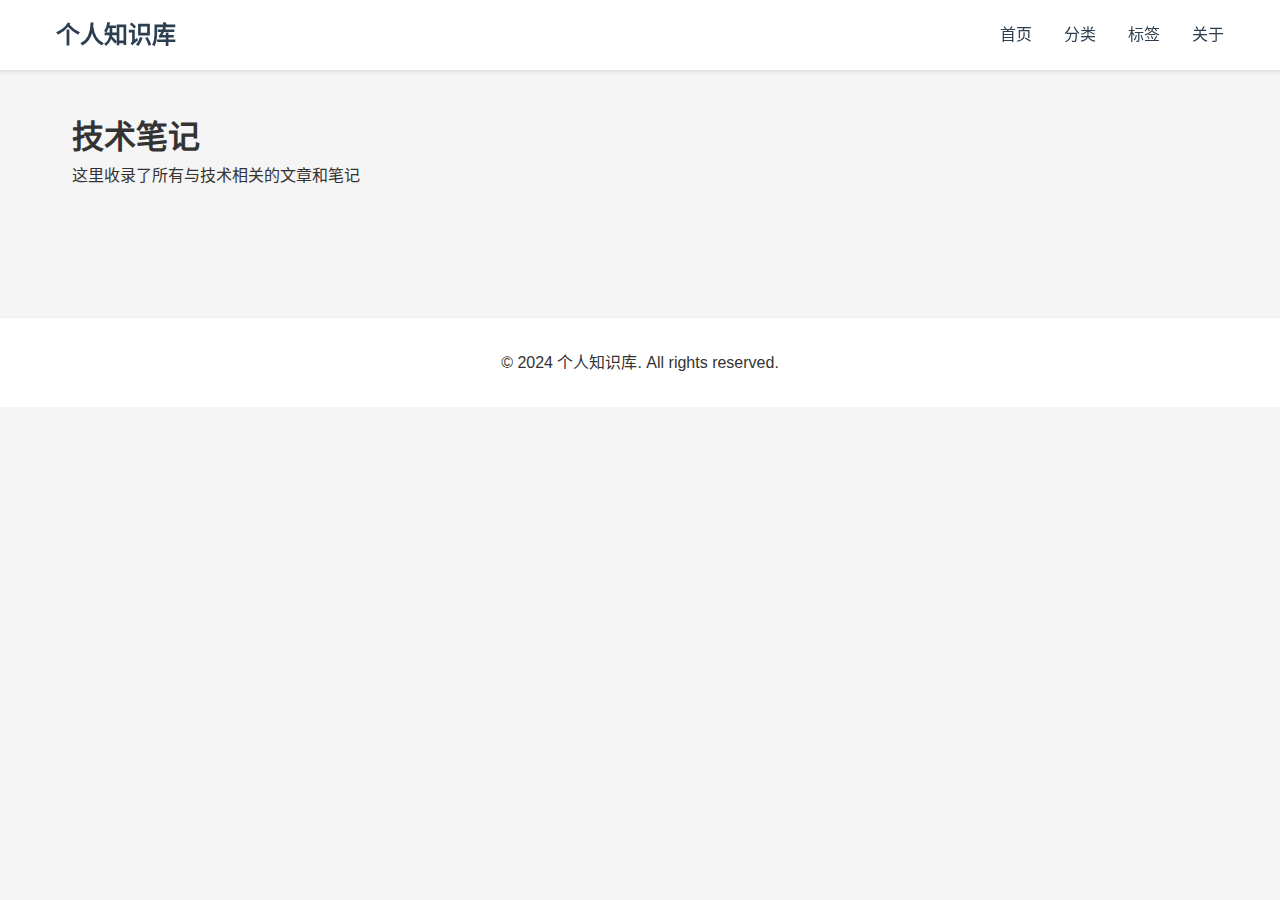
<file: categories/tech.html>
<!DOCTYPE html>
<html lang="zh-CN">
<head>
    <meta charset="UTF-8">
    <meta name="viewport" content="width=device-width, initial-scale=1.0">
    <meta name="description" content="技术笔记总览 - 个人知识库">
    <title>技术笔记 - 个人知识库</title>
    <link rel="stylesheet" href="../assets/styles.css">
</head>
<body>
    <header class="header">
        <nav class="nav-container">
            <div class="logo">个人知识库</div>
            <ul class="nav-links">
                <li><a href="../index.html">首页</a></li>
                <li><a href="../index.html#categories">分类</a></li>
                <li><a href="../index.html#tags">标签</a></li>
                <li><a href="../index.html#about">关于</a></li>
            </ul>
        </nav>
    </header>

    <main class="main-content">
        <section class="category-header">
            <h1>技术笔记</h1>
            <p>这里收录了所有与技术相关的文章和笔记</p>
        </section>

        <section class="posts-list">
            <div class="post-grid">
                <!-- 文章列表将通过 JavaScript 动态加载 -->
            </div>
        </section>
    </main>

    <footer class="footer">
        <p>&copy; 2024 个人知识库. All rights reserved.</p>
    </footer>

    <script>
        // 这里可以添加加载文章列表的 JavaScript 代码
        document.addEventListener('DOMContentLoaded', function() {
            // 后续可以添加动态加载文章的功能
        });
    </script>
</body>
</html>
</file>
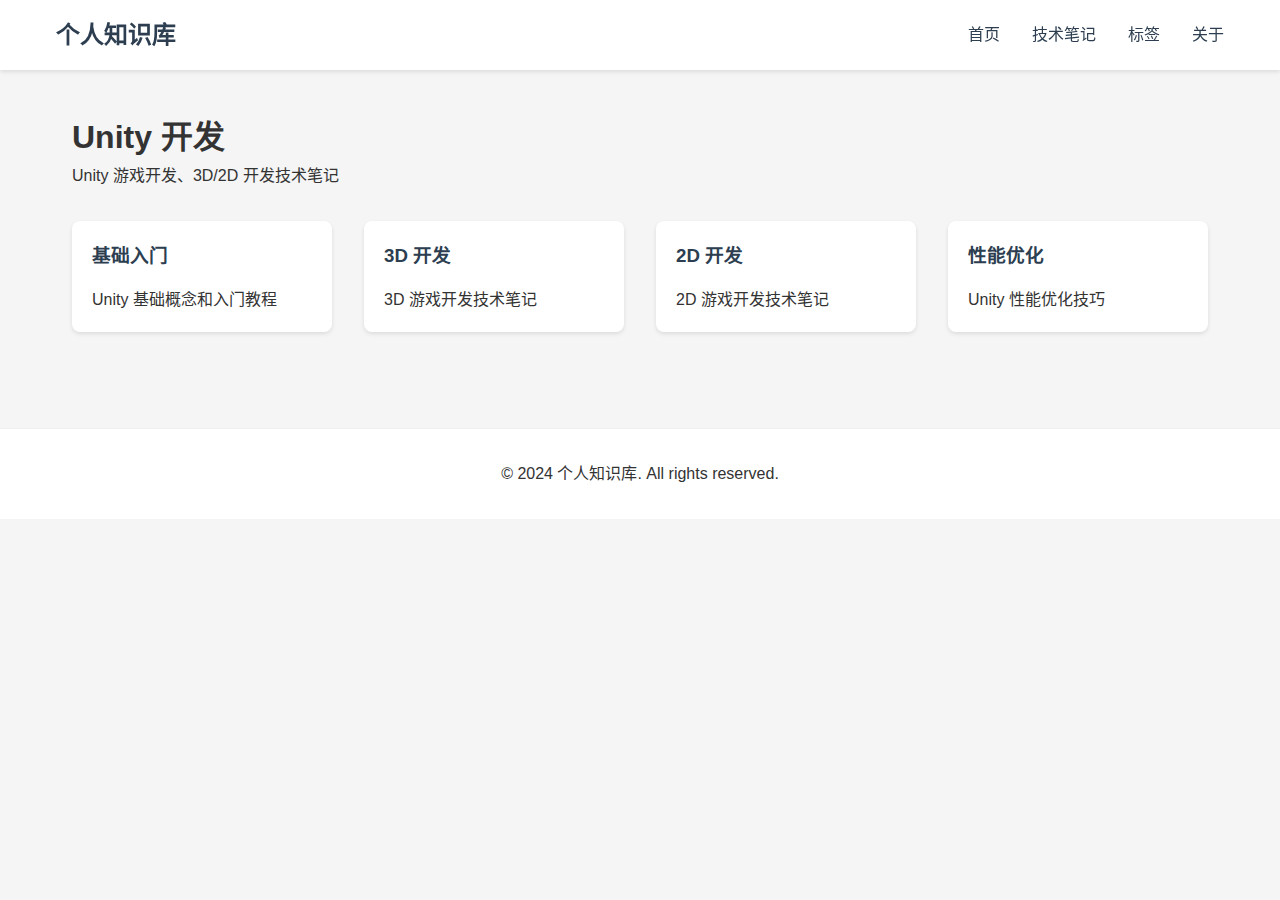
<file: categories/tech/unity.html>
<!DOCTYPE html>
<html lang="zh-CN">
<head>
    <meta charset="UTF-8">
    <meta name="viewport" content="width=device-width, initial-scale=1.0">
    <meta name="description" content="Unity 开发技术笔记 - 个人知识库">
    <title>Unity 开发 - 个人知识库</title>
    <link rel="stylesheet" href="../../assets/styles.css">
</head>
<body>
    <header class="header">
        <nav class="nav-container">
            <div class="logo">个人知识库</div>
            <ul class="nav-links">
                <li><a href="../../index.html">首页</a></li>
                <li><a href="../tech.html">技术笔记</a></li>
                <li><a href="../../index.html#tags">标签</a></li>
                <li><a href="../../index.html#about">关于</a></li>
            </ul>
        </nav>
    </header>

    <main class="main-content">
        <section class="category-header">
            <h1>Unity 开发</h1>
            <p>Unity 游戏开发、3D/2D 开发技术笔记</p>
        </section>

        <section class="subcategories">
            <div class="category-grid">
                <div class="category-card">
                    <a href="#" class="category-link">
                        <h3>基础入门</h3>
                        <p>Unity 基础概念和入门教程</p>
                    </a>
                </div>
                <div class="category-card">
                    <a href="#" class="category-link">
                        <h3>3D 开发</h3>
                        <p>3D 游戏开发技术笔记</p>
                    </a>
                </div>
                <div class="category-card">
                    <a href="#" class="category-link">
                        <h3>2D 开发</h3>
                        <p>2D 游戏开发技术笔记</p>
                    </a>
                </div>
                <div class="category-card">
                    <a href="#" class="category-link">
                        <h3>性能优化</h3>
                        <p>Unity 性能优化技巧</p>
                    </a>
                </div>
            </div>
        </section>
    </main>

    <footer class="footer">
        <p>&copy; 2024 个人知识库. All rights reserved.</p>
    </footer>
</body>
</html>
</file>
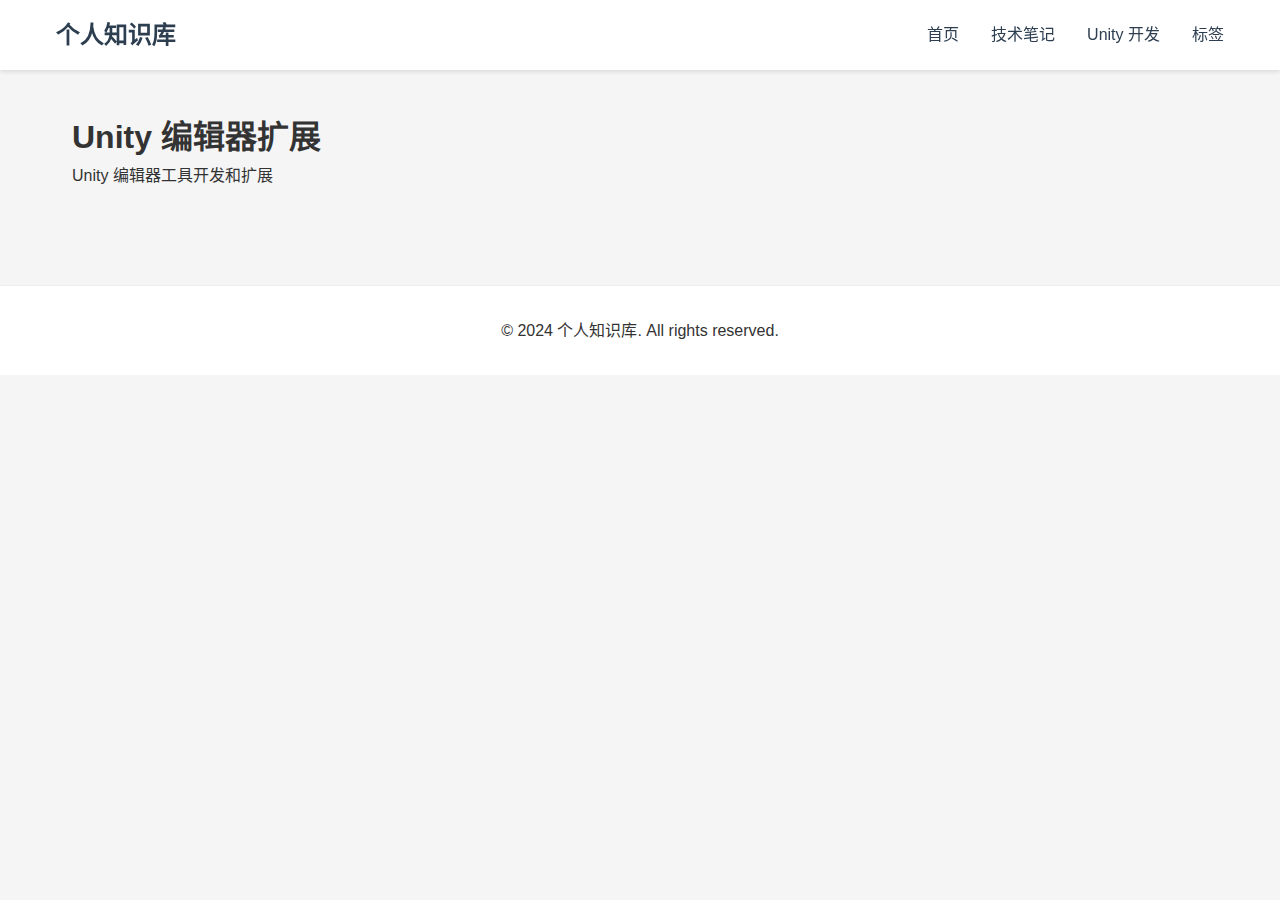
<file: categories/tech/unity/editor.html>
<!DOCTYPE html>
<html lang="zh-CN">
<head>
    <meta charset="UTF-8">
    <meta name="viewport" content="width=device-width, initial-scale=1.0">
    <meta name="description" content="Unity 编辑器扩展 - 个人知识库">
    <title>Unity 编辑器扩展 - 个人知识库</title>
    <link rel="stylesheet" href="../../../assets/styles.css">
</head>
<body>
    <header class="header">
        <nav class="nav-container">
            <div class="logo">个人知识库</div>
            <ul class="nav-links">
                <li><a href="../../../index.html">首页</a></li>
                <li><a href="../../tech.html">技术笔记</a></li>
                <li><a href="../unity.html">Unity 开发</a></li>
                <li><a href="../../../index.html#tags">标签</a></li>
            </ul>
        </nav>
    </header>

    <main class="main-content">
        <section class="category-header">
            <h1>Unity 编辑器扩展</h1>
            <p>Unity 编辑器工具开发和扩展</p>
        </section>

        <section class="content">
            <!-- 这里可以添加文章列表或具体内容 -->
        </section>
    </main>

    <footer class="footer">
        <p>&copy; 2024 个人知识库. All rights reserved.</p>
    </footer>

    <script src="../../../assets/js/main.js"></script>
</body>
</html>
</file>
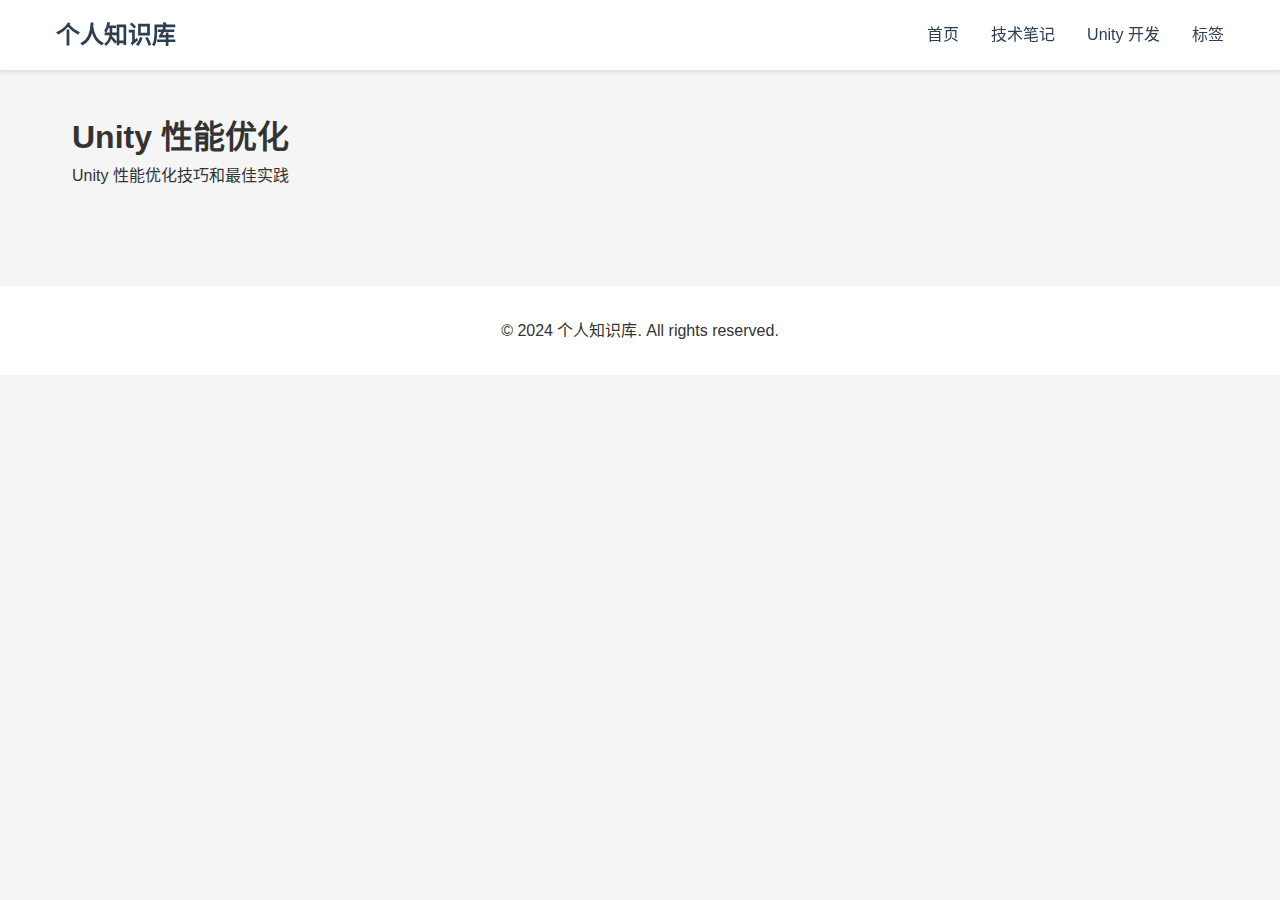
<file: categories/tech/unity/performance.html>
<!DOCTYPE html>
<html lang="zh-CN">
<head>
    <meta charset="UTF-8">
    <meta name="viewport" content="width=device-width, initial-scale=1.0">
    <meta name="description" content="Unity 性能优化 - 个人知识库">
    <title>Unity 性能优化 - 个人知识库</title>
    <link rel="stylesheet" href="../../../assets/styles.css">
</head>
<body>
    <header class="header">
        <nav class="nav-container">
            <div class="logo">个人知识库</div>
            <ul class="nav-links">
                <li><a href="../../../index.html">首页</a></li>
                <li><a href="../../tech.html">技术笔记</a></li>
                <li><a href="../unity.html">Unity 开发</a></li>
                <li><a href="../../../index.html#tags">标签</a></li>
            </ul>
        </nav>
    </header>

    <main class="main-content">
        <section class="category-header">
            <h1>Unity 性能优化</h1>
            <p>Unity 性能优化技巧和最佳实践</p>
        </section>

        <section class="content">
            <!-- 这里可以添加文章列表或具体内容 -->
        </section>
    </main>

    <footer class="footer">
        <p>&copy; 2024 个人知识库. All rights reserved.</p>
    </footer>

    <script src="../../../assets/js/main.js"></script>
</body>
</html>
</file>
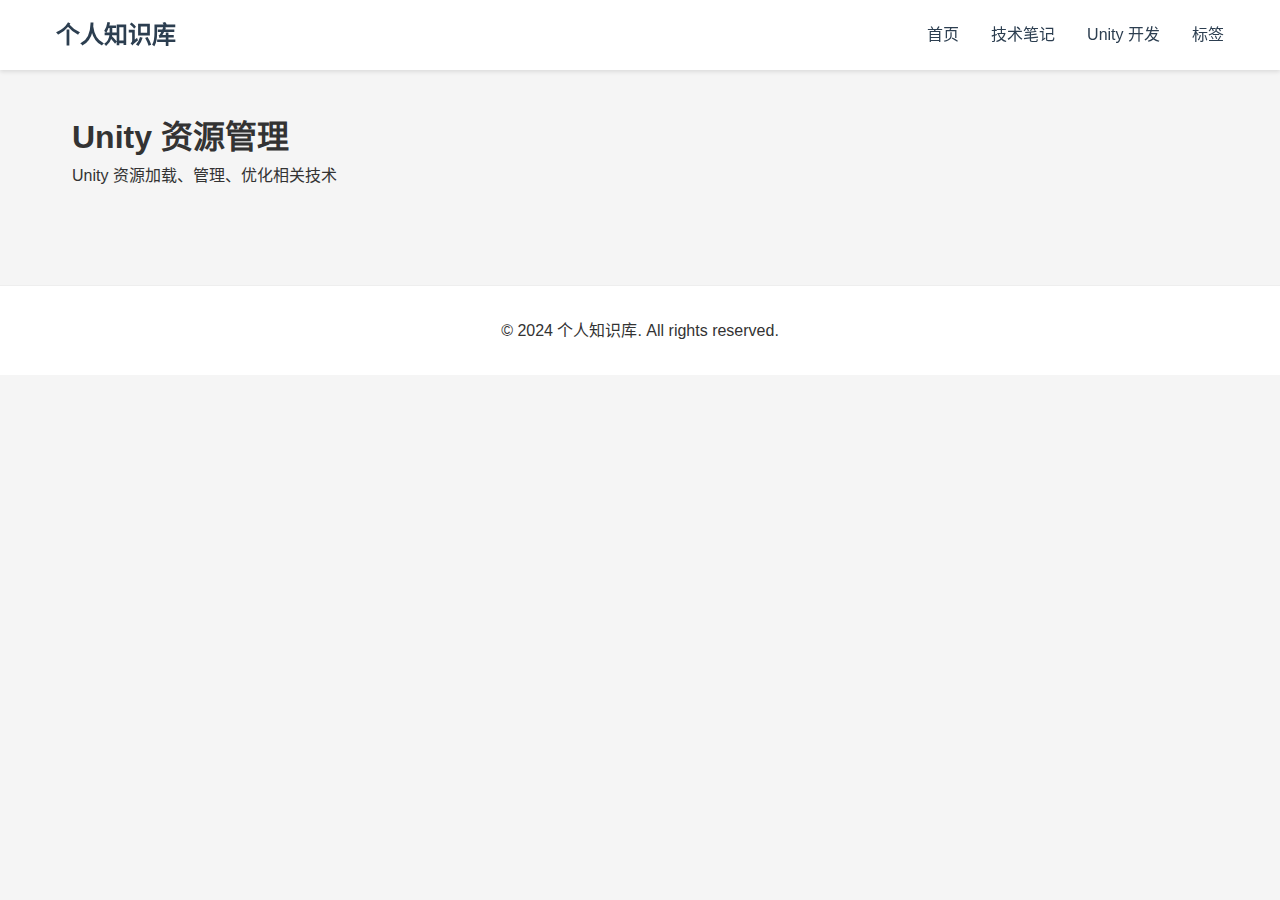
<file: categories/tech/unity/resource.html>
<!DOCTYPE html>
<html lang="zh-CN">
<head>
    <meta charset="UTF-8">
    <meta name="viewport" content="width=device-width, initial-scale=1.0">
    <meta name="description" content="Unity 资源管理 - 个人知识库">
    <title>Unity 资源管理 - 个人知识库</title>
    <link rel="stylesheet" href="../../../assets/styles.css">
</head>
<body>
    <header class="header">
        <nav class="nav-container">
            <div class="logo">个人知识库</div>
            <ul class="nav-links">
                <li><a href="../../../index.html">首页</a></li>
                <li><a href="../../tech.html">技术笔记</a></li>
                <li><a href="../unity.html">Unity 开发</a></li>
                <li><a href="../../../index.html#tags">标签</a></li>
            </ul>
        </nav>
    </header>

    <main class="main-content">
        <section class="category-header">
            <h1>Unity 资源管理</h1>
            <p>Unity 资源加载、管理、优化相关技术</p>
        </section>

        <section class="content">
            <!-- 这里可以添加文章列表或具体内容 -->
        </section>
    </main>

    <footer class="footer">
        <p>&copy; 2024 个人知识库. All rights reserved.</p>
    </footer>

    <script src="../../../assets/js/main.js"></script>
</body>
</html>
</file>
<file: assets/styles.css>
/* 全局样式 */
* {
    margin: 0;
    padding: 0;
    box-sizing: border-box;
}

body {
    font-family: -apple-system, BlinkMacSystemFont, "Segoe UI", Roboto, "Helvetica Neue", Arial, sans-serif;
    line-height: 1.6;
    color: #333;
    background-color: #f5f5f5;
}

/* 导航栏样式 */
.header {
    background-color: #fff;
    box-shadow: 0 2px 4px rgba(0,0,0,0.1);
    position: fixed;
    width: 100%;
    top: 0;
    z-index: 1000;
}

.nav-container {
    max-width: 1200px;
    margin: 0 auto;
    padding: 1rem;
    display: flex;
    justify-content: space-between;
    align-items: center;
}

.logo {
    font-size: 1.5rem;
    font-weight: bold;
    color: #2c3e50;
}

.nav-links {
    display: flex;
    list-style: none;
    gap: 2rem;
}

.nav-links a {
    text-decoration: none;
    color: #2c3e50;
    font-weight: 500;
    transition: color 0.3s ease;
}

.nav-links a:hover {
    color: #3498db;
}

/* 主要内容区域 */
.main-content {
    max-width: 1200px;
    margin: 80px auto 0;
    padding: 2rem;
}

/* 欢迎区域 */
.hero {
    text-align: center;
    padding: 4rem 0;
    background-color: #fff;
    border-radius: 8px;
    margin-bottom: 2rem;
}

.hero h1 {
    font-size: 2.5rem;
    color: #2c3e50;
    margin-bottom: 1rem;
}

.hero p {
    font-size: 1.2rem;
    color: #666;
}

/* 文章卡片样式 */
.post-grid {
    display: grid;
    grid-template-columns: repeat(auto-fit, minmax(300px, 1fr));
    gap: 2rem;
    margin-top: 2rem;
}

.post-card {
    background-color: #fff;
    border-radius: 8px;
    padding: 1.5rem;
    box-shadow: 0 2px 4px rgba(0,0,0,0.1);
    transition: transform 0.3s ease;
}

.post-card:hover {
    transform: translateY(-5px);
}

.post-card h3 {
    color: #2c3e50;
    margin-bottom: 1rem;
}

.post-excerpt {
    color: #666;
    margin-bottom: 1rem;
}

.post-meta {
    font-size: 0.9rem;
    color: #888;
}

/* 分类卡片样式 */
.category-grid {
    display: grid;
    grid-template-columns: repeat(auto-fit, minmax(250px, 1fr));
    gap: 2rem;
    margin-top: 2rem;
}

.category-link {
    text-decoration: none;
    color: inherit;
    display: block;
    transition: transform 0.2s ease;
}

.category-link:hover {
    transform: translateY(-5px);
}

.category-card {
    background: #fff;
    border-radius: 8px;
    padding: 20px;
    box-shadow: 0 2px 4px rgba(0,0,0,0.1);
    transition: box-shadow 0.3s ease;
}

.category-card:hover {
    box-shadow: 0 4px 8px rgba(0,0,0,0.2);
}

.category-card h3 {
    color: #2c3e50;
    margin-bottom: 1rem;
}

/* 页脚样式 */
.footer {
    text-align: center;
    padding: 2rem;
    background-color: #fff;
    margin-top: 4rem;
    border-top: 1px solid #eee;
}

/* 响应式设计 */
@media (max-width: 768px) {
    .nav-container {
        flex-direction: column;
        gap: 1rem;
    }

    .nav-links {
        flex-direction: column;
        text-align: center;
        gap: 1rem;
    }

    .main-content {
        padding: 1rem;
    }

    .hero {
        padding: 2rem 0;
    }

    .hero h1 {
        font-size: 2rem;
    }
}
</file>
